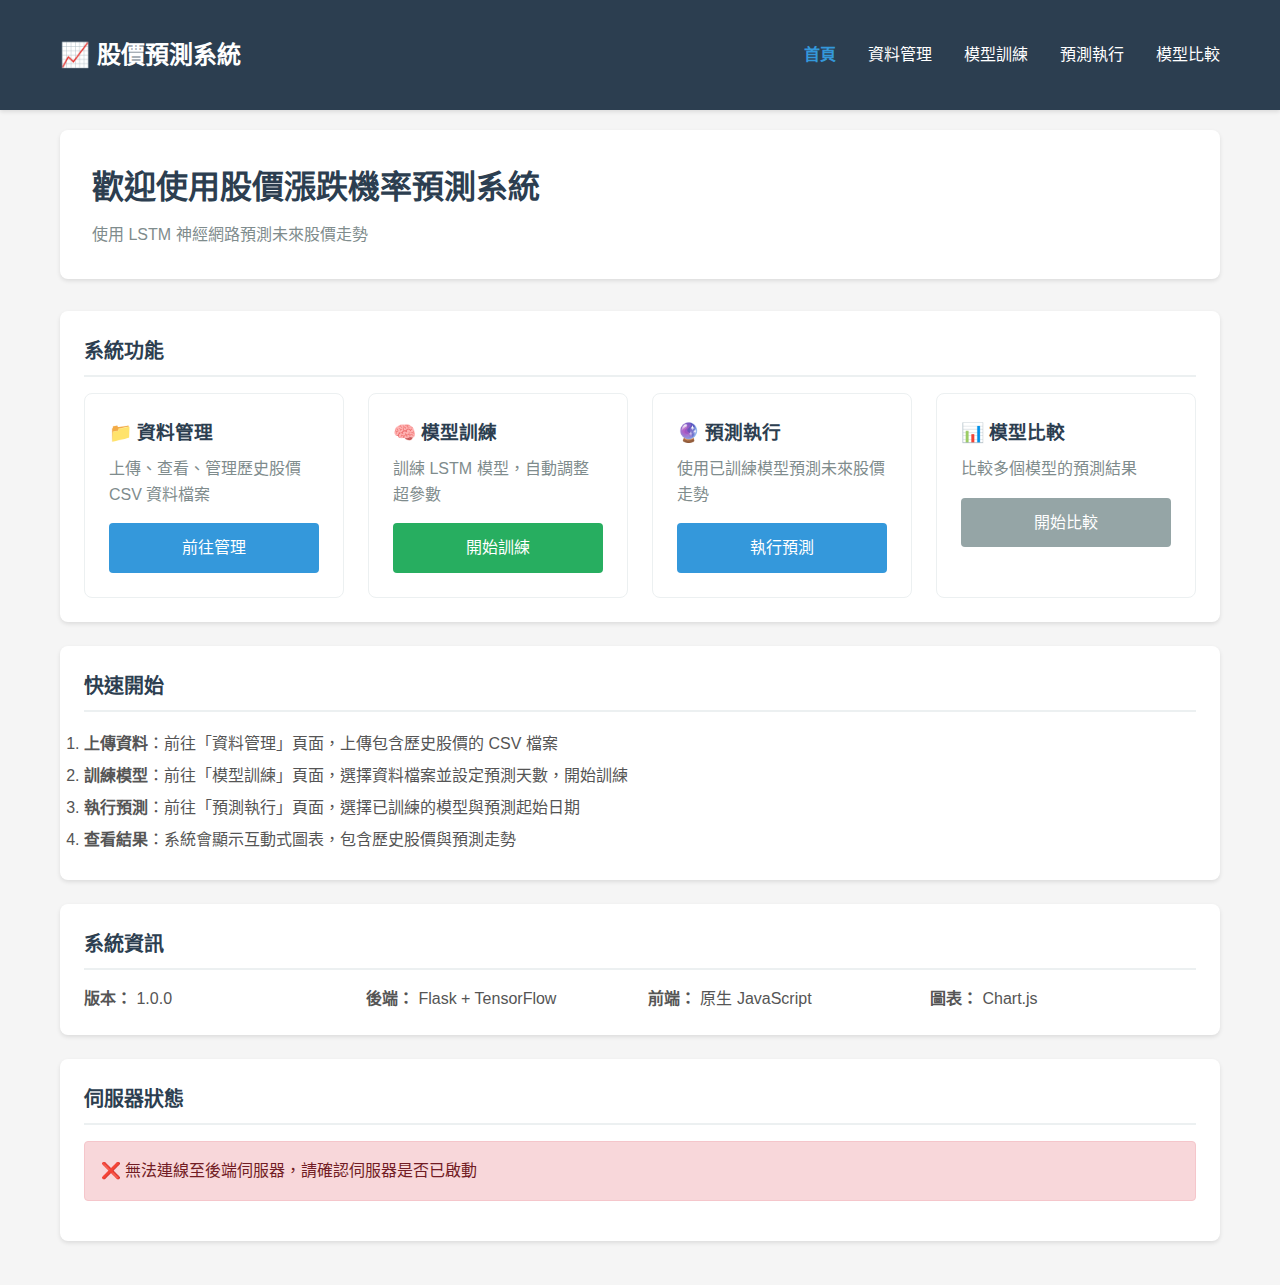
<file: frontend/index.html>
<!DOCTYPE html>
<html lang="zh-TW">
<head>
    <meta charset="UTF-8">
    <meta name="viewport" content="width=device-width, initial-scale=1.0">
    <title>股價漲跌機率預測系統</title>
    <link rel="stylesheet" href="css/style.css">
</head>
<body>
    <!-- 導航選單 -->
    <nav class="navbar">
        <div class="container">
            <a href="index.html" class="navbar-brand">📈 股價預測系統</a>
            <ul class="navbar-nav">
                <li><a href="index.html" class="active">首頁</a></li>
                <li><a href="pages/data-management.html">資料管理</a></li>
                <li><a href="pages/model-training.html">模型訓練</a></li>
                <li><a href="pages/prediction.html">預測執行</a></li>
                <li><a href="pages/model-comparison.html">模型比較</a></li>
            </ul>
        </div>
    </nav>

    <!-- 主要內容 -->
    <div class="container">
        <!-- 頁面標題 -->
        <div class="page-header">
            <h1>歡迎使用股價漲跌機率預測系統</h1>
            <p>使用 LSTM 神經網路預測未來股價走勢</p>
        </div>

        <!-- 功能卡片 -->
        <div class="card">
            <div class="card-header">系統功能</div>
            <div class="card-body">
                <div style="display: grid; grid-template-columns: repeat(auto-fit, minmax(250px, 1fr)); gap: 1.5rem;">
                    <!-- 資料管理 -->
                    <div style="border: 1px solid #ecf0f1; border-radius: 8px; padding: 1.5rem;">
                        <h3 style="color: #2c3e50; margin-bottom: 0.5rem;">📁 資料管理</h3>
                        <p style="color: #7f8c8d; margin-bottom: 1rem;">上傳、查看、管理歷史股價 CSV 資料檔案</p>
                        <a href="pages/data-management.html" class="btn btn-primary" style="width: 100%;">前往管理</a>
                    </div>

                    <!-- 模型訓練 -->
                    <div style="border: 1px solid #ecf0f1; border-radius: 8px; padding: 1.5rem;">
                        <h3 style="color: #2c3e50; margin-bottom: 0.5rem;">🧠 模型訓練</h3>
                        <p style="color: #7f8c8d; margin-bottom: 1rem;">訓練 LSTM 模型，自動調整超參數</p>
                        <a href="pages/model-training.html" class="btn btn-success" style="width: 100%;">開始訓練</a>
                    </div>

                    <!-- 預測執行 -->
                    <div style="border: 1px solid #ecf0f1; border-radius: 8px; padding: 1.5rem;">
                        <h3 style="color: #2c3e50; margin-bottom: 0.5rem;">🔮 預測執行</h3>
                        <p style="color: #7f8c8d; margin-bottom: 1rem;">使用已訓練模型預測未來股價走勢</p>
                        <a href="pages/prediction.html" class="btn btn-primary" style="width: 100%;">執行預測</a>
                    </div>

                    <!-- 模型比較 -->
                    <div style="border: 1px solid #ecf0f1; border-radius: 8px; padding: 1.5rem;">
                        <h3 style="color: #2c3e50; margin-bottom: 0.5rem;">📊 模型比較</h3>
                        <p style="color: #7f8c8d; margin-bottom: 1rem;">比較多個模型的預測結果</p>
                        <a href="pages/model-comparison.html" class="btn btn-secondary" style="width: 100%;">開始比較</a>
                    </div>
                </div>
            </div>
        </div>

        <!-- 使用說明 -->
        <div class="card">
            <div class="card-header">快速開始</div>
            <div class="card-body">
                <ol style="line-height: 2; color: #555;">
                    <li><strong>上傳資料</strong>：前往「資料管理」頁面，上傳包含歷史股價的 CSV 檔案</li>
                    <li><strong>訓練模型</strong>：前往「模型訓練」頁面，選擇資料檔案並設定預測天數，開始訓練</li>
                    <li><strong>執行預測</strong>：前往「預測執行」頁面，選擇已訓練的模型與預測起始日期</li>
                    <li><strong>查看結果</strong>：系統會顯示互動式圖表，包含歷史股價與預測走勢</li>
                </ol>
            </div>
        </div>

        <!-- 系統資訊 -->
        <div class="card">
            <div class="card-header">系統資訊</div>
            <div class="card-body">
                <div style="display: grid; grid-template-columns: repeat(auto-fit, minmax(200px, 1fr)); gap: 1rem;">
                    <div>
                        <strong>版本：</strong> 1.0.0
                    </div>
                    <div>
                        <strong>後端：</strong> Flask + TensorFlow
                    </div>
                    <div>
                        <strong>前端：</strong> 原生 JavaScript
                    </div>
                    <div>
                        <strong>圖表：</strong> Chart.js
                    </div>
                </div>
            </div>
        </div>

        <!-- 伺服器狀態 -->
        <div class="card">
            <div class="card-header">伺服器狀態</div>
            <div class="card-body">
                <div id="server-status">
                    <div class="loading">
                        <div class="spinner"></div>
                        <span style="margin-left: 1rem;">檢查伺服器狀態...</span>
                    </div>
                </div>
            </div>
        </div>
    </div>

    <script type="module">
        import { checkServerHealth } from './js/api.js';

        // 檢查伺服器健康狀態
        async function updateServerStatus() {
            const statusDiv = document.getElementById('server-status');
            try {
                const isHealthy = await checkServerHealth();
                if (isHealthy) {
                    statusDiv.innerHTML = `
                        <div class="alert alert-success">
                            ✅ 後端伺服器運作正常 (http://localhost:5000)
                        </div>
                    `;
                } else {
                    statusDiv.innerHTML = `
                        <div class="alert alert-error">
                            ❌ 無法連線至後端伺服器，請確認伺服器是否已啟動
                        </div>
                    `;
                }
            } catch (error) {
                statusDiv.innerHTML = `
                    <div class="alert alert-error">
                        ❌ 無法連線至後端伺服器：${error.message}
                    </div>
                `;
            }
        }

        // 頁面載入時檢查伺服器狀態
        updateServerStatus();
    </script>
</body>
</html>
</file>
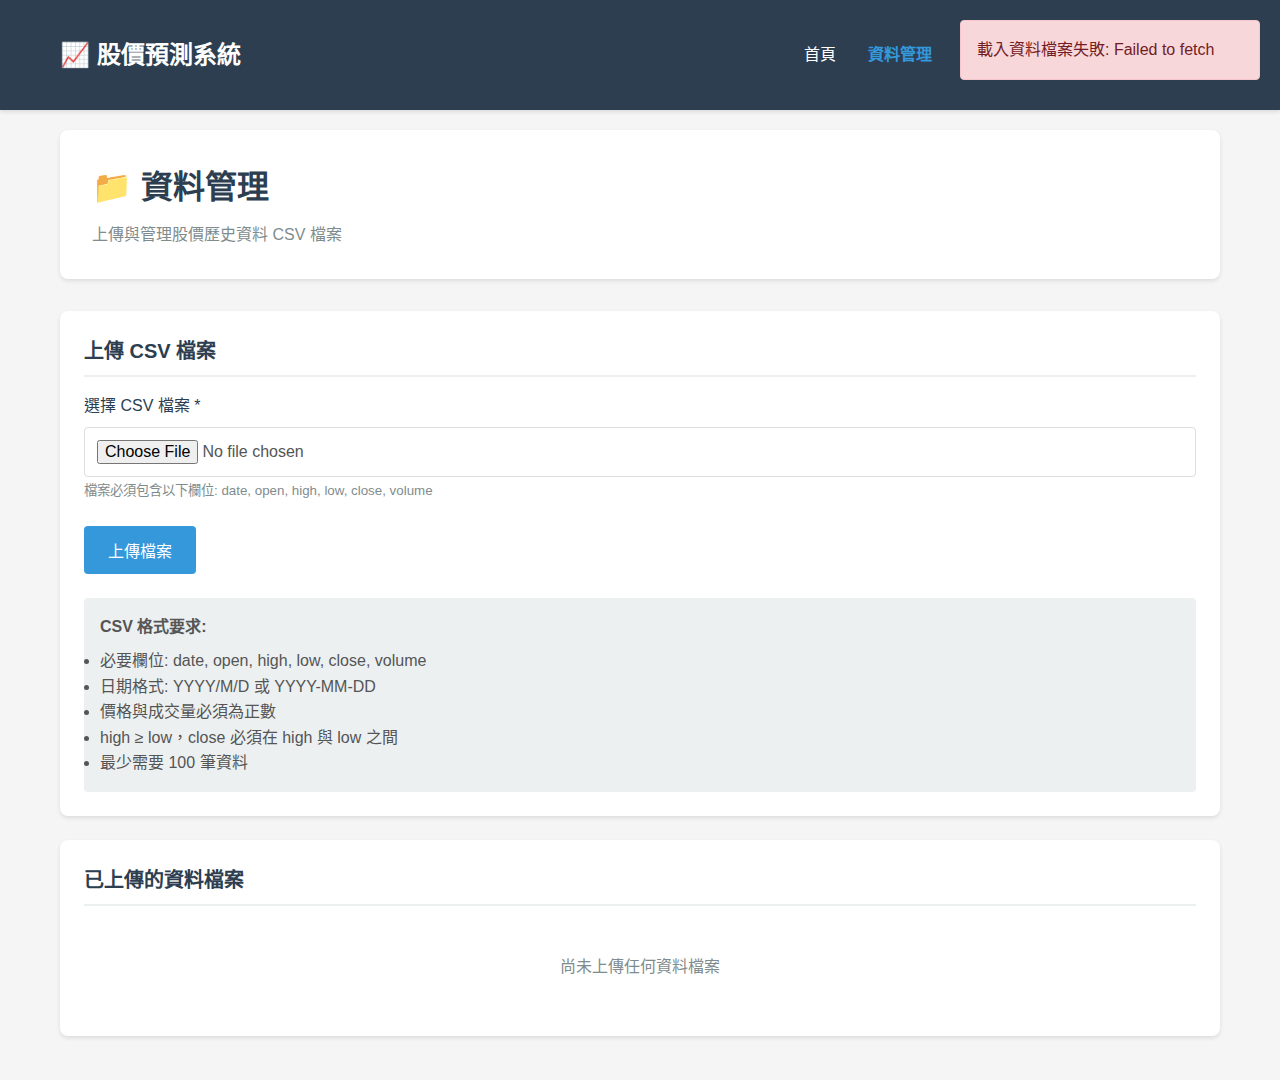
<file: frontend/pages/data-management.html>
<!DOCTYPE html>
<html lang="zh-TW">
<head>
    <meta charset="UTF-8">
    <meta name="viewport" content="width=device-width, initial-scale=1.0">
    <title>資料管理 - 股價預測系統</title>
    <link rel="stylesheet" href="../css/style.css">
</head>
<body>
    <!-- 導航選單 -->
    <nav class="navbar">
        <div class="container">
            <a href="../index.html" class="navbar-brand">📈 股價預測系統</a>
            <ul class="navbar-nav">
                <li><a href="../index.html">首頁</a></li>
                <li><a href="data-management.html" class="active">資料管理</a></li>
                <li><a href="model-training.html">模型訓練</a></li>
                <li><a href="prediction.html">預測執行</a></li>
                <li><a href="model-comparison.html">模型比較</a></li>
            </ul>
        </div>
    </nav>

    <!-- 主要內容 -->
    <div class="container">
        <!-- 頁面標題 -->
        <div class="page-header">
            <h1>📁 資料管理</h1>
            <p>上傳與管理股價歷史資料 CSV 檔案</p>
        </div>

        <!-- 上傳區域 -->
        <div class="card">
            <div class="card-header">上傳 CSV 檔案</div>
            <div class="card-body">
                <form id="upload-form">
                    <div class="form-group">
                        <label for="csv-file">選擇 CSV 檔案 *</label>
                        <input
                            type="file"
                            id="csv-file"
                            class="form-control"
                            accept=".csv"
                            required
                        >
                        <small style="color: #7f8c8d;">
                            檔案必須包含以下欄位: date, open, high, low, close, volume
                        </small>
                    </div>

                    <button type="submit" class="btn btn-primary" id="upload-btn">
                        上傳檔案
                    </button>
                </form>

                <!-- CSV 格式說明 -->
                <div style="margin-top: 1.5rem; padding: 1rem; background: #ecf0f1; border-radius: 4px;">
                    <strong>CSV 格式要求:</strong>
                    <ul style="margin-top: 0.5rem; margin-bottom: 0;">
                        <li>必要欄位: date, open, high, low, close, volume</li>
                        <li>日期格式: YYYY/M/D 或 YYYY-MM-DD</li>
                        <li>價格與成交量必須為正數</li>
                        <li>high ≥ low，close 必須在 high 與 low 之間</li>
                        <li>最少需要 100 筆資料</li>
                    </ul>
                </div>
            </div>
        </div>

        <!-- 資料檔案列表 -->
        <div class="card">
            <div class="card-header">已上傳的資料檔案</div>
            <div class="card-body">
                <div id="loading-indicator" class="hidden" style="text-align: center; padding: 2rem;">
                    載入中...
                </div>

                <table id="data-files-table" class="hidden" style="width: 100%; border-collapse: collapse;">
                    <thead>
                        <tr style="background: #ecf0f1;">
                            <th style="padding: 0.75rem; text-align: left;">檔案名稱</th>
                            <th style="padding: 0.75rem; text-align: center;">日期範圍</th>
                            <th style="padding: 0.75rem; text-align: center;">資料筆數</th>
                            <th style="padding: 0.75rem; text-align: center;">檔案大小</th>
                            <th style="padding: 0.75rem; text-align: center;">上傳時間</th>
                            <th style="padding: 0.75rem; text-align: center;">狀態</th>
                            <th style="padding: 0.75rem; text-align: center;">操作</th>
                        </tr>
                    </thead>
                    <tbody id="data-files-tbody">
                        <!-- 資料列將由 JS 動態生成 -->
                    </tbody>
                </table>

                <div id="no-data-message" class="hidden" style="text-align: center; padding: 2rem; color: #7f8c8d;">
                    尚未上傳任何資料檔案
                </div>
            </div>
        </div>
    </div>

    <script type="module" src="../js/data-management.js"></script>
</body>
</html>
</file>
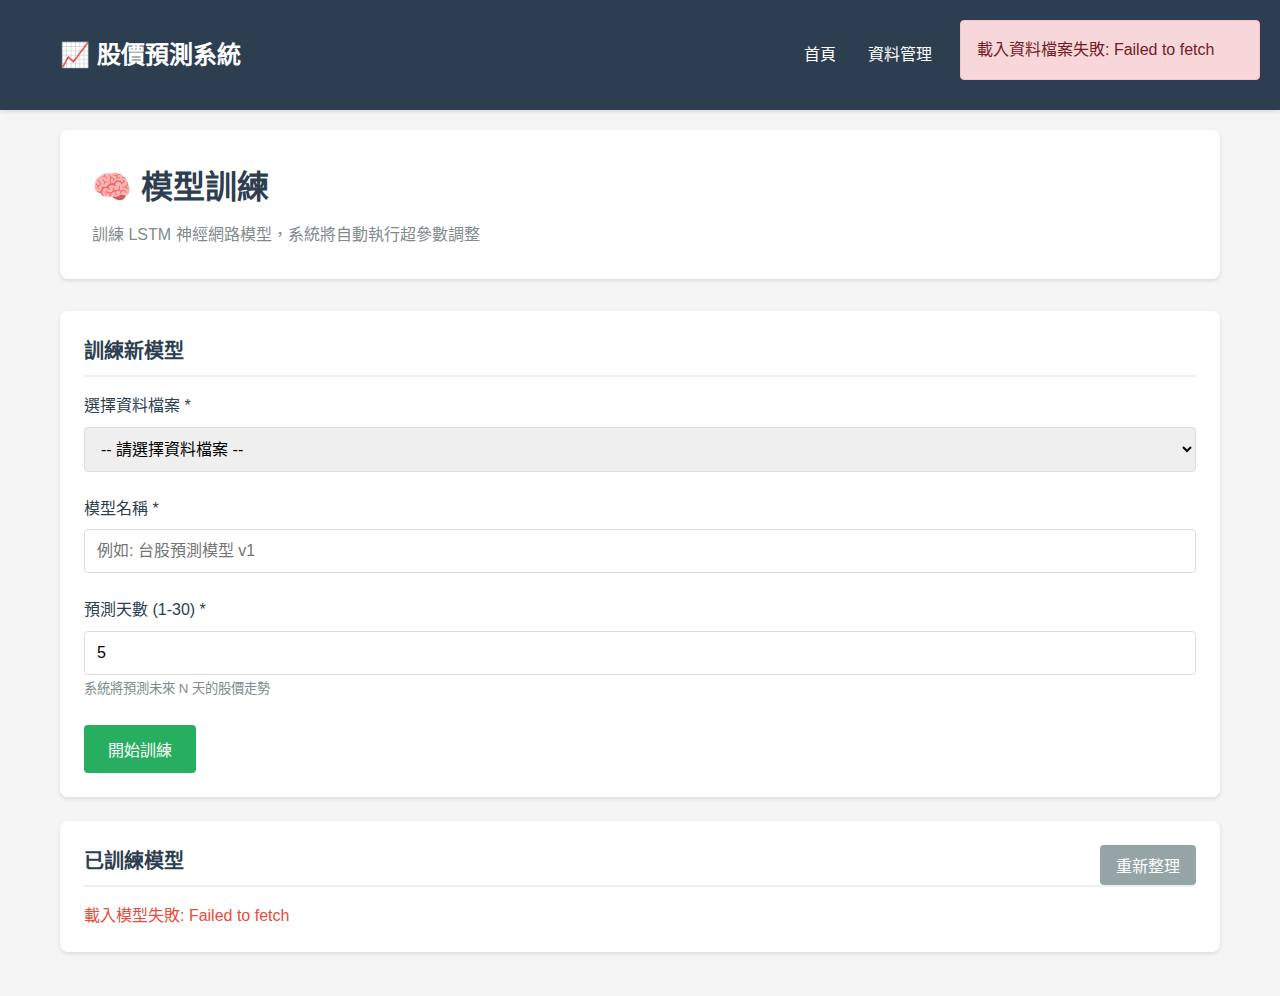
<file: frontend/pages/model-training.html>
<!DOCTYPE html>
<html lang="zh-TW">
<head>
    <meta charset="UTF-8">
    <meta name="viewport" content="width=device-width, initial-scale=1.0">
    <title>模型訓練 - 股價預測系統</title>
    <link rel="stylesheet" href="../css/style.css">
</head>
<body>
    <!-- 導航選單 -->
    <nav class="navbar">
        <div class="container">
            <a href="../index.html" class="navbar-brand">📈 股價預測系統</a>
            <ul class="navbar-nav">
                <li><a href="../index.html">首頁</a></li>
                <li><a href="data-management.html">資料管理</a></li>
                <li><a href="model-training.html" class="active">模型訓練</a></li>
                <li><a href="prediction.html">預測執行</a></li>
                <li><a href="model-comparison.html">模型比較</a></li>
            </ul>
        </div>
    </nav>

    <!-- 主要內容 -->
    <div class="container">
        <!-- 頁面標題 -->
        <div class="page-header">
            <h1>🧠 模型訓練</h1>
            <p>訓練 LSTM 神經網路模型，系統將自動執行超參數調整</p>
        </div>

        <!-- 訓練表單 -->
        <div class="card">
            <div class="card-header">訓練新模型</div>
            <div class="card-body">
                <form id="training-form">
                    <div class="form-group">
                        <label for="data-file-select">選擇資料檔案 *</label>
                        <select id="data-file-select" class="form-control" required>
                            <option value="">-- 請選擇資料檔案 --</option>
                        </select>
                    </div>

                    <div class="form-group">
                        <label for="model-name">模型名稱 *</label>
                        <input
                            type="text"
                            id="model-name"
                            class="form-control"
                            placeholder="例如: 台股預測模型 v1"
                            required
                        >
                    </div>

                    <div class="form-group">
                        <label for="prediction-days">預測天數 (1-30) *</label>
                        <input
                            type="number"
                            id="prediction-days"
                            class="form-control"
                            min="1"
                            max="30"
                            value="5"
                            required
                        >
                        <small style="color: #7f8c8d;">系統將預測未來 N 天的股價走勢</small>
                    </div>

                    <button type="submit" class="btn btn-success" id="start-training-btn">
                        開始訓練
                    </button>
                </form>
            </div>
        </div>

        <!-- 訓練進度 -->
        <div class="card hidden" id="training-progress-card">
            <div class="card-header">訓練進度</div>
            <div class="card-body">
                <div id="progress-info">
                    <p><strong>任務 ID:</strong> <span id="task-id">-</span></p>
                    <p><strong>狀態:</strong> <span id="task-status">-</span></p>
                    <p><strong>當前 Epoch:</strong> <span id="current-epoch">-</span> / <span id="total-epochs">-</span></p>
                    <p><strong>訓練損失:</strong> <span id="train-loss">-</span></p>
                    <p><strong>驗證損失:</strong> <span id="val-loss">-</span></p>
                </div>
                <div class="loading" id="training-spinner">
                    <div class="spinner"></div>
                    <span style="margin-left: 1rem;">訓練進行中，請稍候...</span>
                </div>
            </div>
        </div>

        <!-- 訓練結果 -->
        <div class="card hidden" id="training-result-card">
            <div class="card-header">訓練結果</div>
            <div class="card-body">
                <div id="result-info"></div>
            </div>
        </div>

        <!-- 已訓練模型列表 -->
        <div class="card">
            <div class="card-header">
                已訓練模型
                <button class="btn btn-secondary" style="float: right; padding: 0.5rem 1rem;" onclick="location.reload()">
                    重新整理
                </button>
            </div>
            <div class="card-body">
                <div id="models-list">
                    <div class="loading">
                        <div class="spinner"></div>
                        <span style="margin-left: 1rem;">載入模型列表...</span>
                    </div>
                </div>
            </div>
        </div>
    </div>

    <script type="module" src="../js/model-training.js"></script>
</body>
</html>
</file>
<file: frontend/css/style.css>
/**
 * 全域樣式
 * 包含導航選單、按鈕、表單、卡片元件樣式
 */

/* ==================== 全域重置 ==================== */
* {
    margin: 0;
    padding: 0;
    box-sizing: border-box;
}

body {
    font-family: 'Microsoft JhengHei', '微軟正黑體', 'Arial', sans-serif;
    line-height: 1.6;
    color: #333;
    background-color: #f5f5f5;
}

/* ==================== 容器 ==================== */
.container {
    max-width: 1200px;
    margin: 0 auto;
    padding: 20px;
}

/* ==================== 導航選單 ==================== */
.navbar {
    background-color: #2c3e50;
    color: white;
    padding: 1rem 0;
    box-shadow: 0 2px 4px rgba(0, 0, 0, 0.1);
}

.navbar .container {
    display: flex;
    justify-content: space-between;
    align-items: center;
}

.navbar-brand {
    font-size: 1.5rem;
    font-weight: bold;
    color: white;
    text-decoration: none;
}

.navbar-nav {
    display: flex;
    list-style: none;
    gap: 2rem;
}

.navbar-nav a {
    color: white;
    text-decoration: none;
    transition: color 0.3s;
}

.navbar-nav a:hover {
    color: #3498db;
}

.navbar-nav a.active {
    color: #3498db;
    font-weight: bold;
}

/* ==================== 頁面標題 ==================== */
.page-header {
    background: white;
    padding: 2rem;
    margin-bottom: 2rem;
    border-radius: 8px;
    box-shadow: 0 2px 4px rgba(0, 0, 0, 0.1);
}

.page-header h1 {
    color: #2c3e50;
    margin-bottom: 0.5rem;
}

.page-header p {
    color: #7f8c8d;
}

/* ==================== 卡片 ==================== */
.card {
    background: white;
    border-radius: 8px;
    box-shadow: 0 2px 4px rgba(0, 0, 0, 0.1);
    padding: 1.5rem;
    margin-bottom: 1.5rem;
}

.card-header {
    font-size: 1.25rem;
    font-weight: bold;
    color: #2c3e50;
    margin-bottom: 1rem;
    padding-bottom: 0.5rem;
    border-bottom: 2px solid #ecf0f1;
}

.card-body {
    color: #555;
}

/* ==================== 按鈕 ==================== */
.btn {
    display: inline-block;
    padding: 0.75rem 1.5rem;
    border: none;
    border-radius: 4px;
    font-size: 1rem;
    cursor: pointer;
    transition: all 0.3s;
    text-decoration: none;
    text-align: center;
}

.btn-primary {
    background-color: #3498db;
    color: white;
}

.btn-primary:hover {
    background-color: #2980b9;
}

.btn-success {
    background-color: #27ae60;
    color: white;
}

.btn-success:hover {
    background-color: #229954;
}

.btn-danger {
    background-color: #e74c3c;
    color: white;
}

.btn-danger:hover {
    background-color: #c0392b;
}

.btn-secondary {
    background-color: #95a5a6;
    color: white;
}

.btn-secondary:hover {
    background-color: #7f8c8d;
}

.btn:disabled {
    opacity: 0.6;
    cursor: not-allowed;
}

/* ==================== 表單 ==================== */
.form-group {
    margin-bottom: 1.5rem;
}

.form-group label {
    display: block;
    margin-bottom: 0.5rem;
    font-weight: 500;
    color: #2c3e50;
}

.form-control {
    width: 100%;
    padding: 0.75rem;
    border: 1px solid #ddd;
    border-radius: 4px;
    font-size: 1rem;
    transition: border-color 0.3s;
}

.form-control:focus {
    outline: none;
    border-color: #3498db;
}

select.form-control {
    cursor: pointer;
}

/* ==================== 載入中動畫 ==================== */
.loading {
    display: flex;
    align-items: center;
    justify-content: center;
    padding: 2rem;
}

.spinner {
    border: 4px solid #f3f3f3;
    border-top: 4px solid #3498db;
    border-radius: 50%;
    width: 40px;
    height: 40px;
    animation: spin 1s linear infinite;
}

@keyframes spin {
    0% {
        transform: rotate(0deg);
    }
    100% {
        transform: rotate(360deg);
    }
}

/* ==================== 訊息提示 ==================== */
.alert {
    padding: 1rem;
    border-radius: 4px;
    margin-bottom: 1rem;
}

.alert-success {
    background-color: #d4edda;
    color: #155724;
    border: 1px solid #c3e6cb;
}

.alert-error {
    background-color: #f8d7da;
    color: #721c24;
    border: 1px solid #f5c6cb;
}

.alert-info {
    background-color: #d1ecf1;
    color: #0c5460;
    border: 1px solid #bee5eb;
}

.alert-warning {
    background-color: #fff3cd;
    color: #856404;
    border: 1px solid #ffeaa7;
}

/* ==================== 工具類別 ==================== */
.text-center {
    text-align: center;
}

.mt-2 {
    margin-top: 1rem;
}

.mb-2 {
    margin-bottom: 1rem;
}

.hidden {
    display: none;
}

.flex {
    display: flex;
}

.gap-1 {
    gap: 0.5rem;
}

.gap-2 {
    gap: 1rem;
}
</file>
